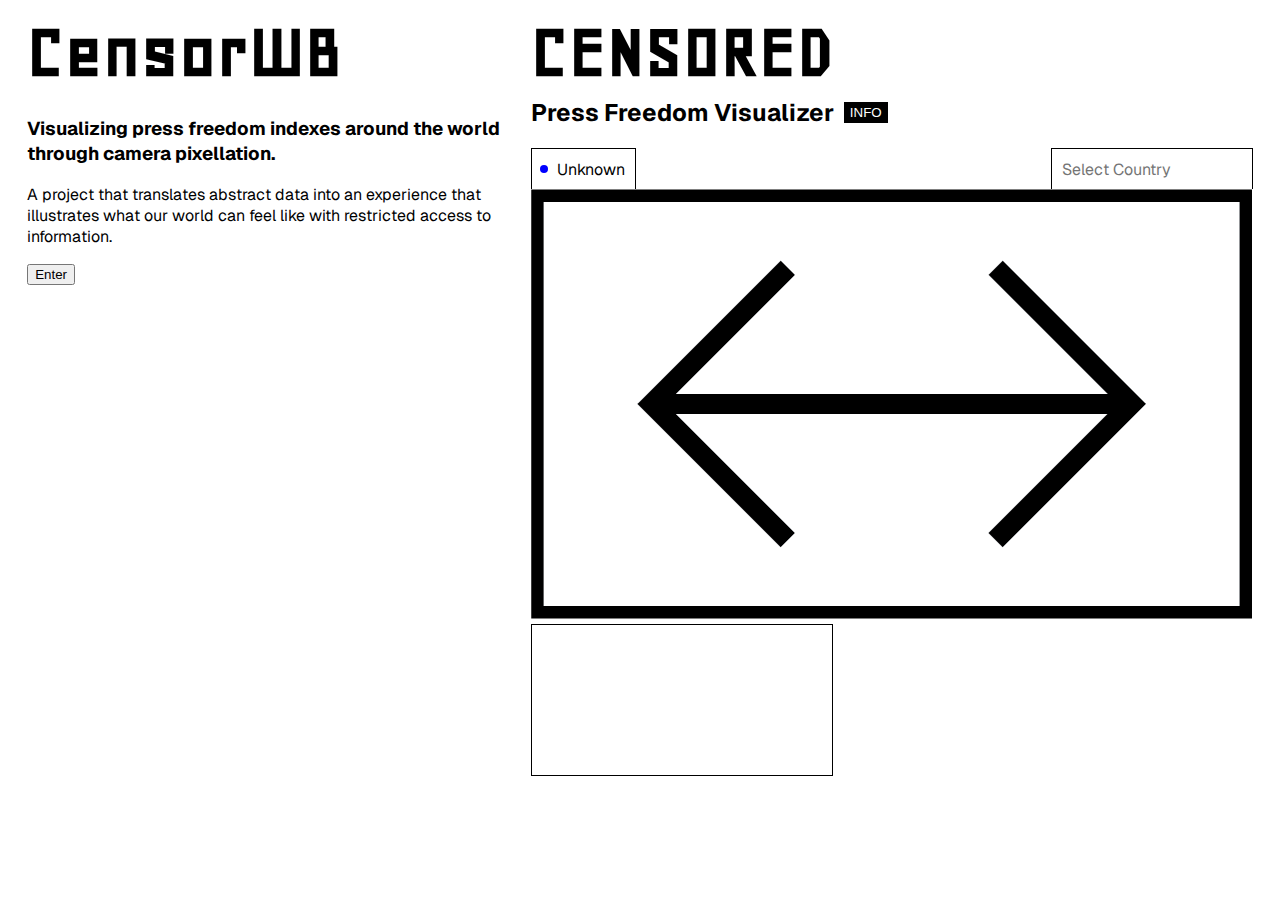
<file: index.html>
<!DOCTYPE html>
<html>
  <head>
    <title>Censored</title>
    <meta name="viewport" content="width=device-width, initial-scale=1.0" />
    <link rel="stylesheet" href="style.css" />
  </head>
  <body>
    <div id="landing-overlay">
      <div id="intro-text">
        <h1 id="intro-title">CENSORED</h1>
        <h3 id="intro-credits" class="fade-in">
          Visualizing press freedom indexes around the world through camera
          pixellation.
        </h3>
        <p id="intro-description" class="fade-in">
          A project that translates abstract data into an experience that
          illustrates what our world can feel like with restricted access to
          information.
        </p>
        <button id="intro-button" onclick="removeOverlay()">
          <span>Enter</span>
        </button>
      </div>
    </div>
    <div id="page-content">
      <div id="leftSide">
        <div id="titleDiv">
          <h1 id="mainTitle">CENSORED</h1>
          <div id="subtitle">
            <h2>Press Freedom Visualizer</h2>
            <button id="infoButton" onclick="displayInfo()">INFO</button>
          </div>
        </div>

        <div id="pixelDiv">
          <div id="dropDowns">
            <div class="select-wrapper">
              <span class="pulsing-dot" aria-hidden="true"></span>
              <span id="userCountry">Loading...</span>
            </div>
            <div class="custom-dropdown" id="dropdown">
              <input
                type="text"
                placeholder="Select Country"
                class="dropdown-toggle"
                id="dropdownToggle"
                onkeyup="filterFunction()"
                onclick="resetCountrySearch()"
              />
              <div id="myDropdown" class="dropdown-content">
                <ul class="dropdown-menu" id="dropdownMenu"></ul>
              </div>
            </div>
          </div>
          <img id="arrow-icon" src="asset/icon.png" />
          <div id="pixelScreen">
            <canvas id="canvas" data-width="750"></canvas>
          </div>
        </div>
      </div>
      <div id="infoPopup">
        <div class="top-flex-box">
          <div>
            <p id="analyzed-country">Waiting for selection</p>
          </div>
          <div class="category" onclick="togglePopups('pop-up-1', 'title-1')">
            <div class="category-title">
              <div id="title-1" class="title">&darr;</div>
              <div>Political context</div>
            </div>
            <div id="political_num">X/100</div>
            <div class="data-viz" id="political"></div>
          </div>
          <p id="pop-up-1" class="pop-up">
            Evaluates how free and supported the media is in holding political
            powers accountable without pressure or interference from the state
            or political groups.
          </p>
          <div class="category" onclick="togglePopups('pop-up-2', 'title-2')">
            <div class="category-title">
              <div id="title-2" class="title">&darr;</div>
              <div>Economic context</div>
            </div>
            <div id="economic_num">X/100</div>
            <div class="data-viz" id="economic"></div>
          </div>
          <p id="pop-up-2" class="pop-up">
            Evaluates how much financial pressure (whether from the government,
            advertisers, or owners) affects media independence and fairness.
          </p>
          <div class="category" onclick="togglePopups('pop-up-3', 'title-3')">
            <div class="category-title">
              <div id="title-3" class="title">&darr;</div>
              <div>Legal framework</div>
            </div>
            <div id="legislative_num">X/100</div>
            <div class="data-viz" id="legislative"></div>
          </div>
          <p id="pop-up-3" class="pop-up">
            Evaluates how well journalists are protected by laws to freely
            express themselves, access information, and avoid punishment or
            violence for their work.
          </p>
          <div class="category" onclick="togglePopups('pop-up-4', 'title-4')">
            <div class="category-title">
              <div id="title-4" class="title">&darr;</div>
              <div>Sociocultural context</div>
            </div>
            <div id="social_num">X/100</div>
            <div class="data-viz" id="social"></div>
          </div>
          <p id="pop-up-4" class="pop-up">
            Evaluates how much social or cultural biases and taboos prevent
            journalists from covering certain topics or expressing themselves
            freely.
          </p>
          <div class="category" onclick="togglePopups('pop-up-5','title-5')">
            <div class="category-title">
              <div id="title-5" class="title">&darr;</div>
              <div>Security</div>
            </div>
            <div id="security_num">X/100</div>
            <div class="data-viz" id="security"></div>
          </div>
          <p id="pop-up-5" class="pop-up">
            Evaluates how physically, emotionally, and professionally safe
            journalists are while doing their job, including threats, violence,
            and intimidation.
          </p>
        </div>
        <div class="middle-flex-box">
          <div class="middle-flex-child_1">
            <div class="data-title" id="dataTitle">The Data</div>
            <div class="about-RSF">
              The data for this project is produced by the non-profit
              organization
              <span class="highlight italic">Reporters without Borders</span>
              . Their annual press freedom scores
              <span class="highlight">
                compare the press freedom of 180 countries and territories</span
              >
              to combat censorship, protect journalists, and advocate for free
              independent media globally.
            </div>
            <a
              class="data-link"
              href="https://rsf.org/en/index"
              target="”_blank”"
              >View official list</a
            >
          </div>
          <div class="middle-flex-child_2">
            <div class="data-title" id="defTitle">What is Press Freedom?</div>

            <div class="press-freedom-definition">
              “<span class="highlight">Press freedom</span> is defined as the
              ability of journalists as individuals and collectives to select,
              produce, and disseminate news in the public interest
              <span class="highlight"
                >independent of political, economic, legal, and social
                interference</span
              >
              and in the absence of threats to their physical and mental
              safety.” [Reporters without Borders]
            </div>
            <a class="data-link" href="https://rsf.org/" target="”_blank”"
              >Find out more</a
            >
          </div>
        </div>
        <div class="bottom-flex-box">
          <div>Website by</div>
          &nbsp;
          <a
            href="https://juliadaser.com"
            target="”_blank”"
            class="portfolio-link"
          >
            Julia Daser </a
          >&nbsp;
          <div>and</div>
          &nbsp;
          <a
            href="https://www.altrs.wiki"
            target="”_blank”"
            class="portfolio-link"
          >
            Robin Altman
          </a>
        </div>
        <div class="last-spacer"></div>
      </div>

      <script src="js/script.js"></script>
      <script src="js/parseCSV.js"></script>
      <script src="js/overlay.js"></script>
    </div>
  </body>
</html>
</file>
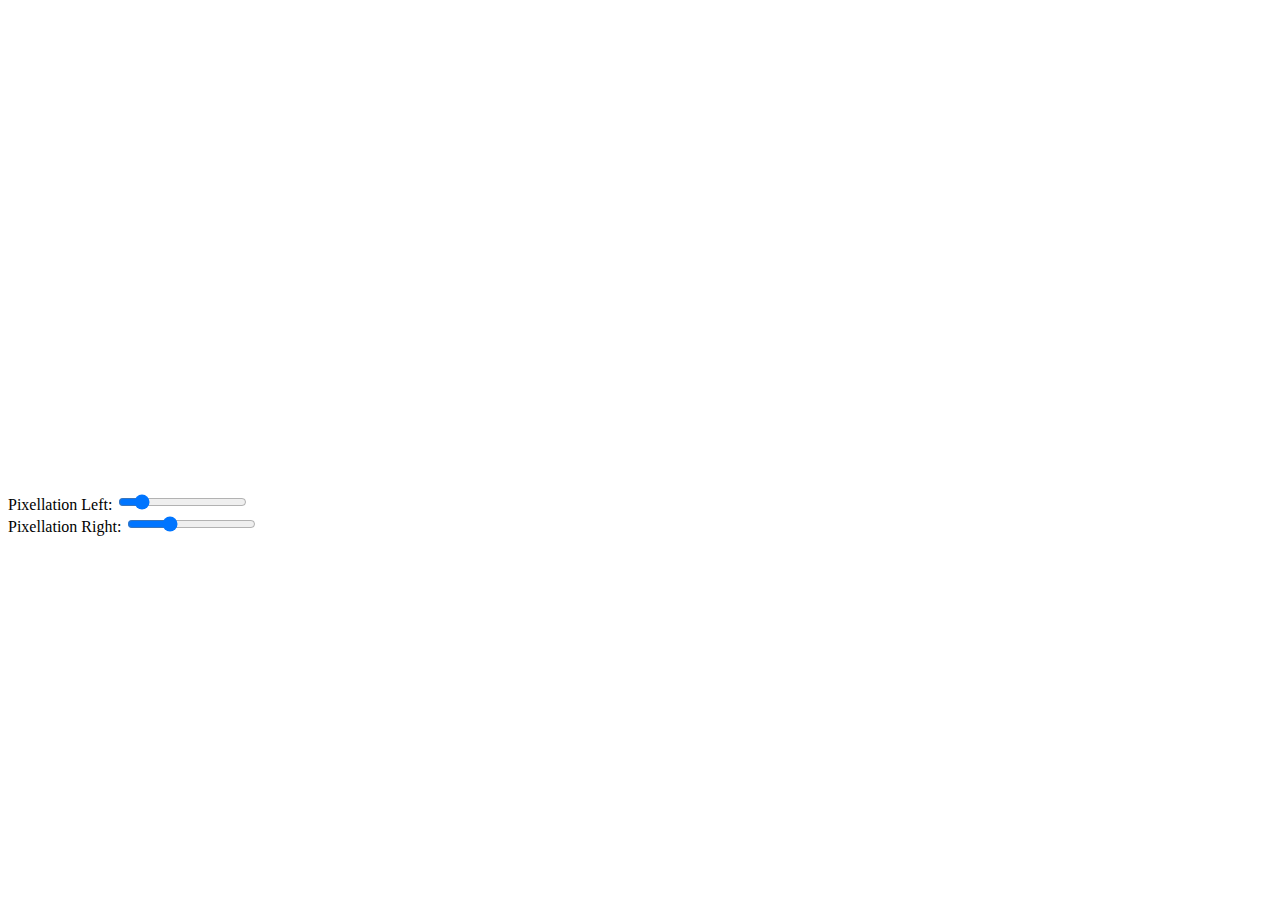
<file: draggableHandle.html>
<!DOCTYPE html>
<html>
  <body>
    <canvas id="canvas" width="640" height="480"></canvas>

    <div>
      <label>
        Pixellation Left:
        <input type="range" id="leftPixelSlider" value="5" min="1" max="30" />
      </label>
    </div>

    <div>
      <label>
        Pixellation Right:
        <input type="range" id="rightPixelSlider" value="10" min="1" max="30" />
      </label>
    </div>

    <script>
      const canvas = document.getElementById("canvas");
      const ctx = canvas.getContext("2d");

      const leftSlider = document.getElementById("leftPixelSlider");
      const rightSlider = document.getElementById("rightPixelSlider");

      const video = Object.assign(document.createElement("video"), {
        autoplay: true,
        playsInline: true,
      });

      // Dynamic offscreen canvases for pixelation
      let offLeft = document.createElement("canvas");
      let offRight = document.createElement("canvas");
      let offLeftCtx = offLeft.getContext("2d");
      let offRightCtx = offRight.getContext("2d");

      // Split location and drag state
      let splitX = canvas.width / 2;
      let isDragging = false;

      // Mouse/touch events for dragging the handle

      // Below: Checks if the pointer is within 10px of the split line (splitX).
      canvas.addEventListener("mousedown", (e) => {
        if (Math.abs(e.offsetX - splitX) < 10) isDragging = true;
      });

      //Below: While dragging it updates splitX to the current mouse x position (e.offsetX). also clamps the value so splitX stays between 0 and canvas.width.
      canvas.addEventListener("mousemove", (e) => {
        if (isDragging) splitX = Math.max(0, Math.min(canvas.width, e.offsetX));
      });

      //Below: Stopps dragging when mouse is released or cursor leaves canvas area
      canvas.addEventListener("mouseup", () => (isDragging = false));
      canvas.addEventListener("mouseleave", () => (isDragging = false));

      // SAME THING FOR PHONE
      canvas.addEventListener("touchstart", (e) => {
        const x = e.touches[0].clientX - canvas.getBoundingClientRect().left;
        if (Math.abs(x - splitX) < 20) isDragging = true;
      });

      canvas.addEventListener("touchmove", (e) => {
        if (isDragging) {
          const x = e.touches[0].clientX - canvas.getBoundingClientRect().left;
          splitX = Math.max(0, Math.min(canvas.width, x));
        }
      });

      canvas.addEventListener("touchend", () => (isDragging = false));

      navigator.mediaDevices
        .getUserMedia({ video: true })
        .then((stream) => {
          video.srcObject = stream;
        })
        .catch((err) => {
          console.error("Webcam error:", err);
        });

      function draw() {
        const leftPixelSize = parseInt(leftSlider.value, 10);
        const rightPixelSize = parseInt(rightSlider.value, 10);

        // Resize offscreen buffers
        offLeft.width = Math.floor(canvas.width / leftPixelSize);
        offLeft.height = Math.floor(canvas.height / leftPixelSize);
        offRight.width = Math.floor(canvas.width / rightPixelSize);
        offRight.height = Math.floor(canvas.height / rightPixelSize);

        offLeftCtx = offLeft.getContext("2d");
        offRightCtx = offRight.getContext("2d");

        offLeftCtx.drawImage(video, 0, 0, offLeft.width, offLeft.height);
        offRightCtx.drawImage(video, 0, 0, offRight.width, offRight.height);

        ctx.imageSmoothingEnabled = false;

        // Mirror the canvas horizontally
        ctx.save();
        ctx.scale(-1, 1);
        ctx.translate(-canvas.width, 0);

        // LEFT side (on screen: right side after mirror)
        ctx.save();
        ctx.beginPath();
        ctx.rect(canvas.width - splitX, 0, splitX, canvas.height);
        ctx.clip();
        ctx.drawImage(
          offLeft,
          0,
          0,
          offLeft.width,
          offLeft.height,
          0,
          0,
          canvas.width,
          canvas.height
        );
        ctx.restore();

        // RIGHT side (on screen: left side after mirror)
        ctx.save();
        ctx.beginPath();
        ctx.rect(0, 0, canvas.width - splitX, canvas.height);
        ctx.clip();
        ctx.drawImage(
          offRight,
          0,
          0,
          offRight.width,
          offRight.height,
          0,
          0,
          canvas.width,
          canvas.height
        );
        ctx.restore();

        // Draw draggable split handle (just a vertical white line)
        ctx.restore(); // undo mirror
        ctx.beginPath();
        ctx.moveTo(splitX, 0);
        ctx.lineTo(splitX, canvas.height);
        ctx.strokeStyle = "white";
        ctx.lineWidth = 2;
        ctx.stroke();

        requestAnimationFrame(draw);
      }

      video.addEventListener("play", () => requestAnimationFrame(draw));
    </script>
  </body>
</html>
</file>
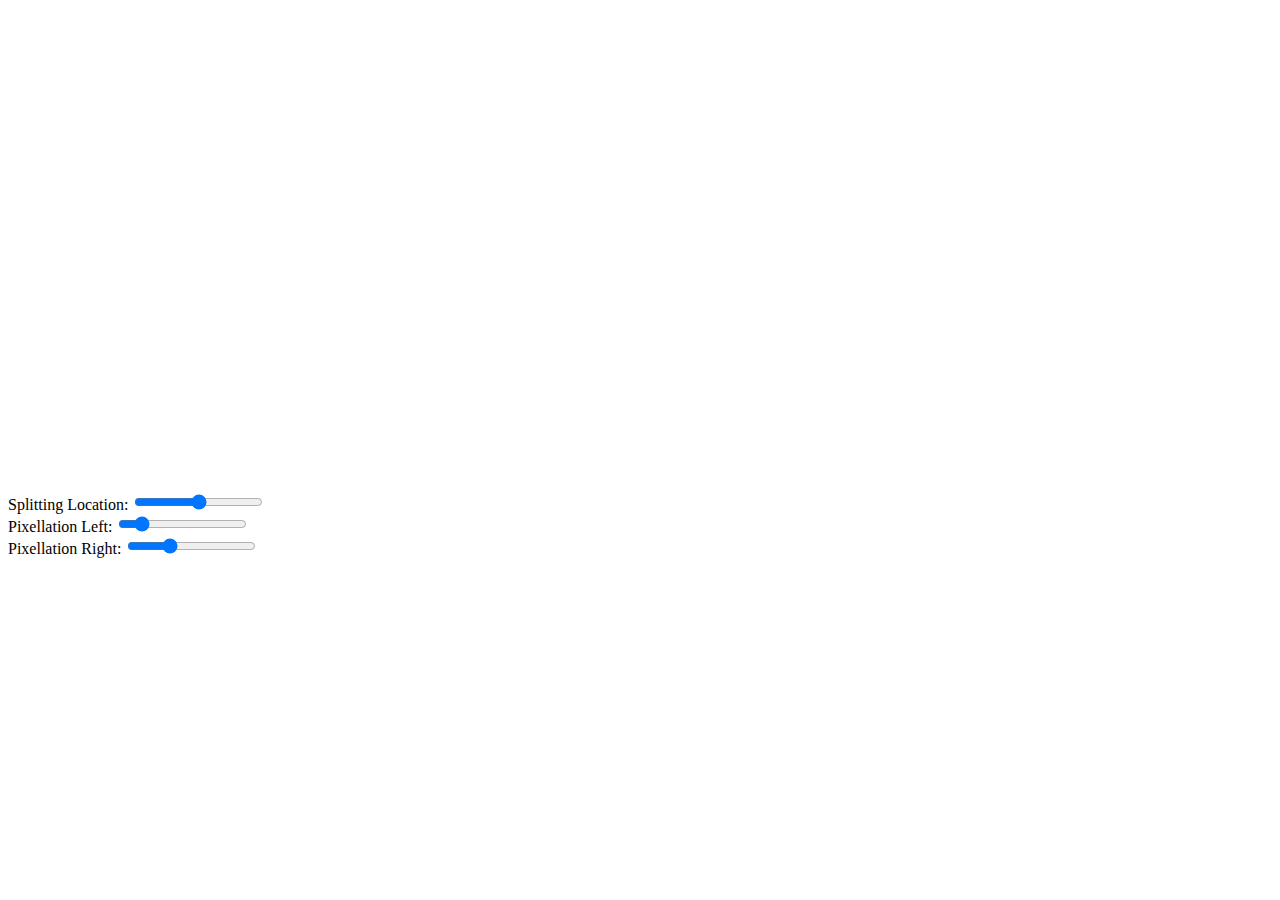
<file: PixelSizeAndSplitScreen.html>
<!DOCTYPE html>
<html>
  <body>
    <canvas id="canvas" width="640" height="480"></canvas>

    <div>
      <label>
        Splitting Location:
        <input type="range" id="split" value="320" min="0" max="640" />
      </label>
    </div>

    <div>
      <label>
        Pixellation Left:
        <input type="range" id="leftPixelSlider" value="5" min="1" max="30" />
      </label>
    </div>

    <div>
      <label>
        Pixellation Right:
        <input type="range" id="rightPixelSlider" value="10" min="1" max="30" />
      </label>
    </div>

    <script>
      const canvas = document.getElementById("canvas");
      const ctx = canvas.getContext("2d");

      const splitter = document.getElementById("split");
      const leftSlider = document.getElementById("leftPixelSlider");
      const rightSlider = document.getElementById("rightPixelSlider");

      const video = Object.assign(document.createElement("video"), {
        autoplay: true,
        playsInline: true,
      });

      // Right and Left Canvas for Pixellation
      let offLeft = document.createElement("canvas");
      let offRight = document.createElement("canvas");
      let offLeftCtx = offLeft.getContext("2d");
      let offRightCtx = offRight.getContext("2d");

      //getting webcam
      navigator.mediaDevices
        .getUserMedia({ video: true })
        .then((stream) => {
          video.srcObject = stream;
        })
        .catch((err) => {
          console.error("Webcam error:", err);
        });

      function draw() {
        const splitX = parseInt(splitter.value, 10);
        const leftPixelSize = parseInt(leftSlider.value, 10);
        const rightPixelSize = parseInt(rightSlider.value, 10);

        // Calculating the w and h of videos based on the pixellation amount users inputted
        offLeft.width = Math.floor(canvas.width / leftPixelSize);
        offLeft.height = Math.floor(canvas.height / leftPixelSize);
        offRight.width = Math.floor(canvas.width / rightPixelSize);
        offRight.height = Math.floor(canvas.height / rightPixelSize);

        offLeftCtx = offLeft.getContext("2d");
        offRightCtx = offRight.getContext("2d");

        // Scale down and draw webcam video into left and right canvases
        offLeftCtx.drawImage(video, 0, 0, offLeft.width, offLeft.height);
        offRightCtx.drawImage(video, 0, 0, offRight.width, offRight.height);

        ctx.imageSmoothingEnabled = false;

        // Mirror the whole canvas horizontally (bc we want to mirror the video)
        ctx.save();
        ctx.scale(-1, 1);
        ctx.translate(-canvas.width, 0);

        // LEFT (on screen, it's right side after mirroring)
        ctx.save();
        ctx.beginPath();
        ctx.rect(canvas.width - splitX, 0, splitX, canvas.height);
        ctx.clip();
        ctx.drawImage(
          offLeft,
          0,
          0,
          offLeft.width,
          offLeft.height,
          0,
          0,
          canvas.width,
          canvas.height
        );
        ctx.restore();

        // RIGHT (on screen, it's left side after mirroring)
        ctx.save();
        ctx.beginPath();
        ctx.rect(0, 0, canvas.width - splitX, canvas.height);
        ctx.clip();
        ctx.drawImage(
          offRight,
          0,
          0,
          offRight.width,
          offRight.height,
          0,
          0,
          canvas.width,
          canvas.height
        );
        ctx.restore();

        ctx.restore(); // restore after mirror transform

        requestAnimationFrame(draw);
      }

      video.addEventListener("play", () => requestAnimationFrame(draw));
    </script>
  </body>
</html>
</file>
<file: style.css>
@import url("https://fonts.googleapis.com/css2?family=Aldrich&family=Geo:ital@0;1&family=Roboto:ital,wght@0,100;0,300;0,400;0,500;0,700;0,900;1,100;1,300;1,400;1,500;1,700;1,900&display=swap");
@import url("https://fonts.googleapis.com/css2?family=Manrope:wght@200..800&display=swap");
@import url("https://fonts.googleapis.com/css2?family=Geist:wght@300&family=Manrope:wght@200..800&display=swap");

body {
  padding: 1.5%;
  padding-top: 0px;
  font-family: "Geist", sans-serif;
  display: flex;
}

h1 {
  font-family: "Geo", sans-serif;
  font-size: 80px;
  margin: 0px;
  padding: 0px;
}

h2 {
  margin: 0px;
}

#canvas {
  border: 1px solid black;
}

#subtitle {
  display: flex;
  align-items: center;
  margin-bottom: 20px;
}

#infoButton {
  height: 30%;
  margin-left: 10px;
  background-color: black;
  border: none;
  color: white;
  padding: 3px 6px 3px 6px;
  cursor: pointer;
}

#infoButton:hover{
  background-color: white;
  color: black;
  border: 1px solid black;
}

/*DROPDOWNS*/

#dropDowns {
  display: flex;
  justify-content: space-between;
}

#userCountry {
  border: none;
  padding-left: 20px;
  appearance: none;
  padding-right: 5px;
  display: flex;
  align-items: center;
  box-sizing: border-box;
}

#selectCountry {
  border: none;
  padding-left: 1px;
}


.select-wrapper {
  position: relative;
  display: flex;
  border: 1px solid black;
  border-bottom: none;
  margin: none;
  padding: 5px;
}

.pulsing-dot {
  position: absolute;
  top: 50%;
  left: 8px;
  transform: translateY(-50%);
  width: 8px;
  height: 8px;
  border-radius: 50%;
  background-color: blue;
  box-shadow: 0 0 0 rgba(0, 0, 255, 0.4);
  animation: pulse 1.5s infinite;
}

/* Pulse animation */
@keyframes pulse {
  0% {
    transform: translateY(-50%) scale(1);
    box-shadow: 0 0 0 0 rgba(0, 0, 255, 0.4);
  }
  70% {
    transform: translateY(-50%) scale(1.5);
    box-shadow: 0 0 0 10px rgba(0, 0, 255, 0);
  }
  100% {
    transform: translateY(-50%) scale(1);
    box-shadow: 0 0 0 0 rgba(0, 0, 255, 0);
  }
}

/*INFO POPUP*/
#rightSide{
  width: 50vw;
  padding: 30px;
  padding-right: 0px;
  padding-bottom: 0.5%;
}

#infoPopup{
  border: 1px solid black;
  width: 100%;
  height: 100%;
  display: none;
}


/*DROPDOWN*/

.custom-dropdown {
  position: relative;
/*  display: flex;*/
  font-family: sans-serif;
  width: 200px;
  border: 1px solid black;
  border-bottom: none;
  cursor: pointer;
  background-color: transparent;
}

.dropdown-toggle {
  background-color: transparent;
  font-family: "Geist", sans-serif;
  font-size: 16px;
  color: black;
  border: none;
  cursor: pointer;
  text-align: left;
  padding: 10px 10px;
  height: 40px;
  display: flex;
  align-items: center;
  box-sizing: border-box;
}

.custom-dropdown:hover,
.custom-dropdown:hover .dropdown-toggle {
  background-color: black;
  color: white;
}

.dropdown-menu {
  display: none;
  position: absolute;
  background-color: white;
  width: 100%;
  border: 1px solid black;
  margin-top: 0px;
  margin-left: -1px;
  z-index: 10;
  list-style: none;
  padding: 0;
  height: 900px;
  overflow: scroll;
}

.dropdown-menu li {
  position: relative;
  overflow: hidden;
  width: 100%;
  cursor: pointer;
  padding: 10px 20px;
  box-sizing: border-box;
  color: black;
  background-color: white;
  transition: color 0.4s ease;
}

.dropdown-menu li::before {
  content: '';
  position: absolute;
  left: 0;
  top: 0;
  height: 100%;
  width: 0;
  background-color: black;
  z-index: 0;
  transition: width 0.9s ease;
}

.dropdown-menu li:hover::before {
  width: 100%;
}

.dropdown-menu li:hover {
  color: white;
}

.dropdown-menu li span {
  position: relative;
  z-index: 1;
}

.custom-dropdown.open .dropdown-menu {
  display: block;
}



/*MEDIA QUERIES*/

/* Mobile */
@media only screen and (max-width: 700px) {
  body {
    display: flex;
    flex-direction: column;
    justify-content: center;
    align-items: center;
  }

  h1 {
    font-size: 100px;
  }

  #rightSide {
    width: 100vw;
    display: flex;
    flex-direction: column;
    justify-content: center;
    align-items: center;
    padding: 0px;
    padding-top: 15px;
  }

  #infoPopup {
    border: 1px solid black;
    width: 450px;
    height: 400px;
  }
}

/* Tablet */
@media only screen and (min-width: 701px) and (max-width: 900px) {
  body {
    display: flex;
    flex-direction: column;
  }

  h1 {
    font-size: 100px;
  }

  #rightSide {
    width: 100vw;
    padding: 0px;
    padding-top: 15px;
  }

  #infoPopup {
    border: 1px solid black;
    width: 650px;
    height: 400px;
  }
}
</file>
